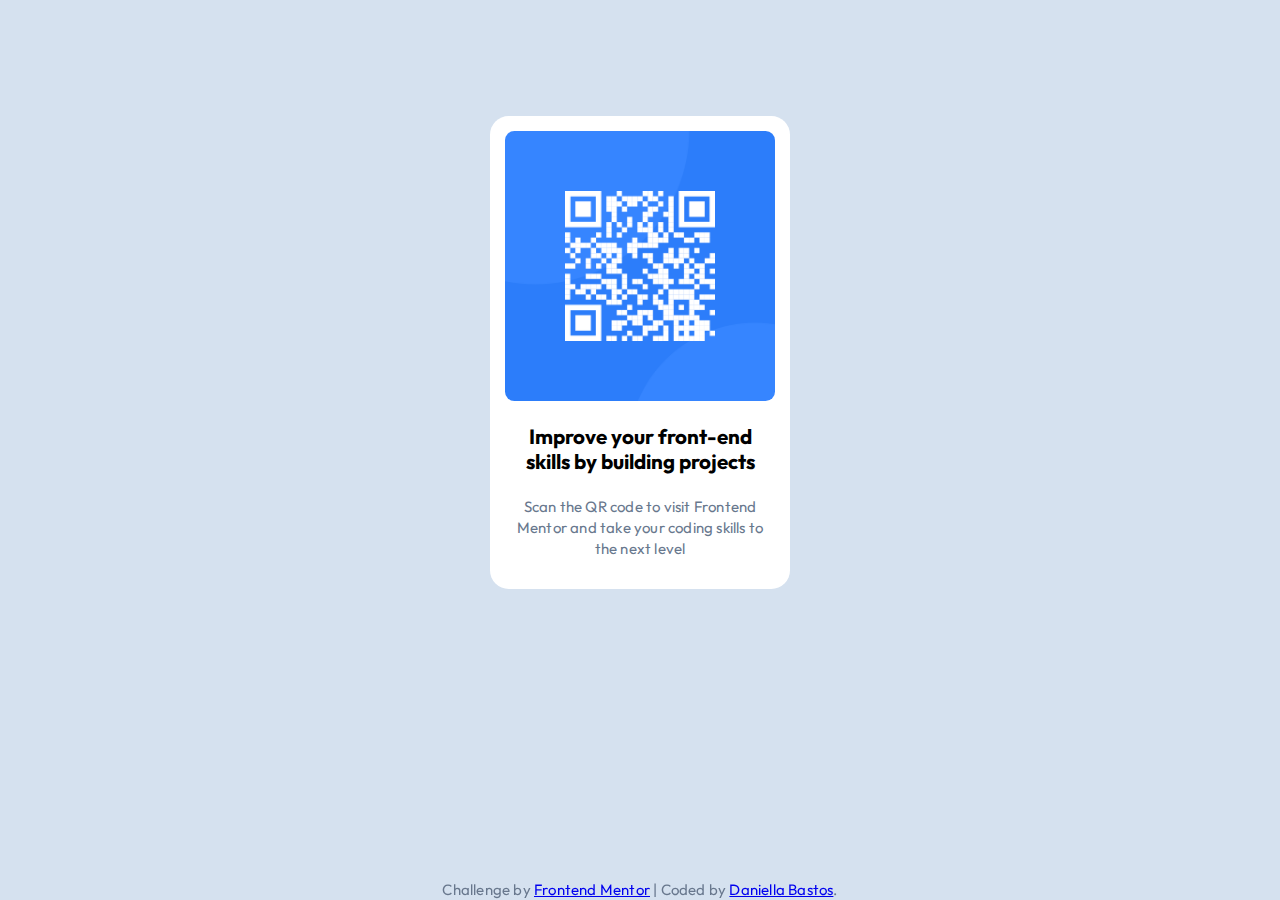
<file: index.html>
<!DOCTYPE html>
<html lang="en">
<head>
  <meta charset="UTF-8">
  <meta name="viewport" content="width=device-width, initial-scale=1.0"> <!-- displays site properly based on user's device -->

  <link rel="icon" type="image/png" sizes="32x32" href="./images/favicon-32x32.png">
  <link rel="stylesheet" href="css/style.css">
  <link rel="preconnect" href="https://fonts.googleapis.com">
  <link rel="preconnect" href="https://fonts.gstatic.com" crossorigin>
  <link href="https://fonts.googleapis.com/css2?family=Outfit:wght@100..900&display=swap" rel="stylesheet">
  
  <title>Frontend Mentor | QR code component</title>

  <!-- Feel free to remove these styles or customise in your own stylesheet 👍
  <style>
    .attribution { font-size: 11px; text-align: center; }
    .attribution a { color: hsl(228, 45%, 44%); }
  </style> -->
</head>
<body>
  <main>
    <div class="card-container">
      <div class="center">
        <figure>
        <img src="images/image-qr-code.png" alt="Qr code">
      </figure>
      <p class="card-title">Improve your front-end skills by building projects</p>
      <p class="card-content">Scan the QR code to visit Frontend Mentor and take your coding skills to the next level</p> 
      </div>
    </div>
    
  </main>

  <footer>
    <div class="attribution">
    <p>Challenge by <a href="https://www.frontendmentor.io/learning-paths/getting-started-on-frontend-mentor-XJhRWRREZd/steps/66cf43c73c19191dc3f7afb5/challenge/start" target="_blank">Frontend Mentor</a> | Coded by <a href="https://github.com/danibsoares" target="_blank">Daniella Bastos</a>.</p>
  </div>
  </footer>
  
  
</body>
</html>
</file>
<file: css/style.css>
/* GENERAL STYLES */
* {
  --background: #D5E1EF;
  --dark: #1F314F;
  --medium: #68778D;

  margin: 0;
  padding: 0;
  box-sizing: border-box;

  font-family: "Outfit", sans-serif;
  font-size: 15px;
  letter-spacing: 0.2px;
  line-height: 140%;
  text-align: center;
}

body {
  background-color: var(--background);
}

/* CARD */
main .card-container {
  display: flex;
  align-items: center;
  justify-content: center;
  height: 47rem;
}

main .card-container .center {
  background-color: #FFFFFF;
  padding: 1rem 1rem 2.5rem 1rem;
  margin: auto;
  width: 50%;
  max-width: 20rem;
  height: 67%;
  max-height: 31,1875rem;
  border-radius: 1.25rem;
  align-items: center;
  display: flex;
  flex-direction: column;
  gap: 1.5rem;
}

main .card-container .center figure img {
  display: block;
  width: 18rem;
  max-width: 100%;
  object-fit: contain;
  border-radius: 0.625rem;
}

main .card-container .center .card-title {
  font-size: 1.375rem;
  font-weight: 700;
  line-height: 120%;
  letter-spacing: 0;
}

main .card-container .center .card-content {
  color: var(--medium);
}

/* FOOTER */
footer .attribution {
  color: var(--medium);
  position: fixed;
  bottom: 0;
  width: 100%;
}
</file>
